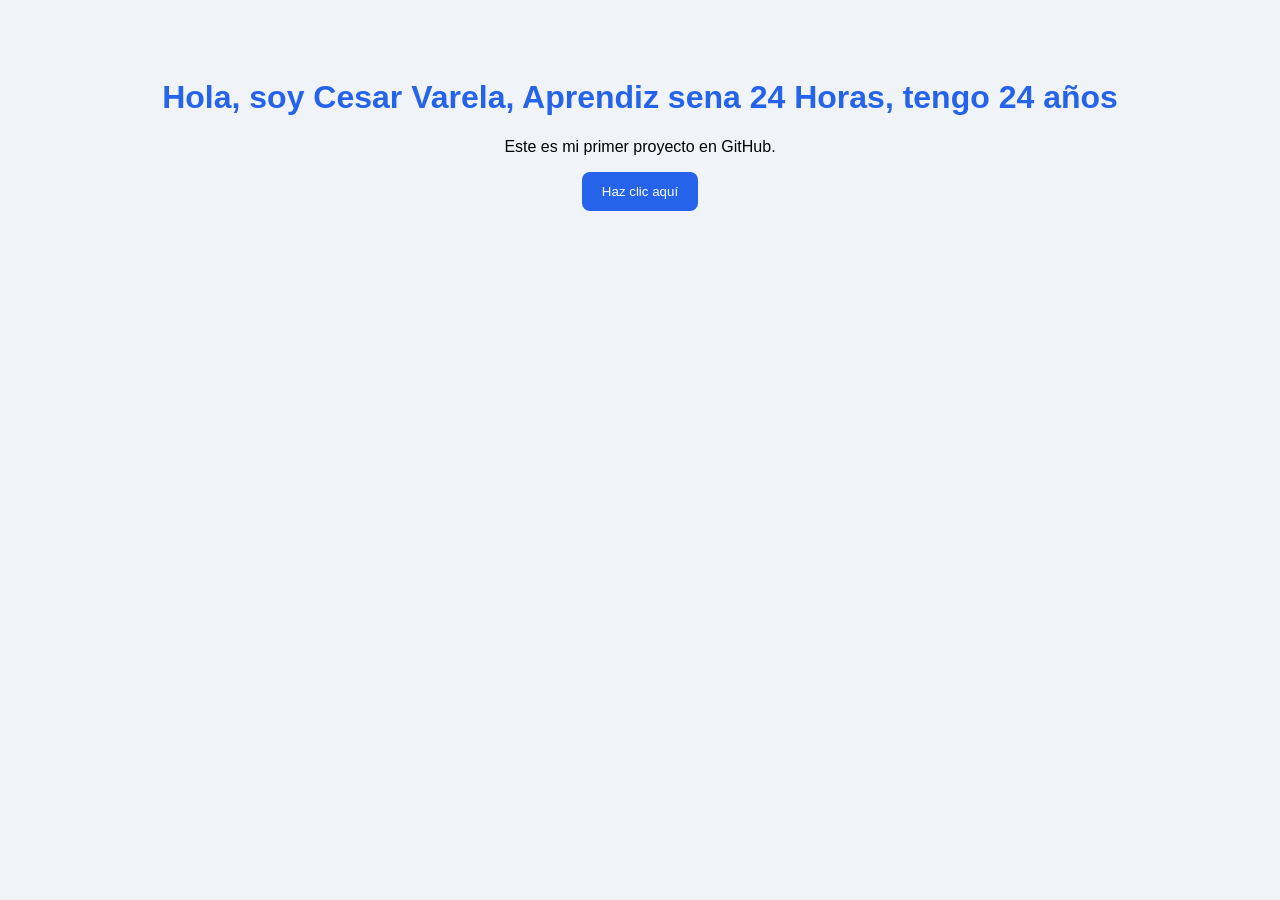
<file: index.html>
<!DOCTYPE html>
<html lang="es">
<head>
    <meta charset="UTF-8">
    <meta name="viewport" content="width=device-width, initial-scale=1.0">
    <title>Mi primera app como desarrollador ADSO</title>
    <link rel="stylesheet" href="styles.css">
</head>
<body>
    <h1>Hola, soy Cesar Varela, Aprendiz sena 24 Horas, tengo 24 años</h1>
    <p>Este es mi primer proyecto en GitHub.</p>
    <button id="boton">Haz clic aquí</button>
    <p id="mensaje"></p>
    <script src="script.js"></script>
</body>
</html>
</file>
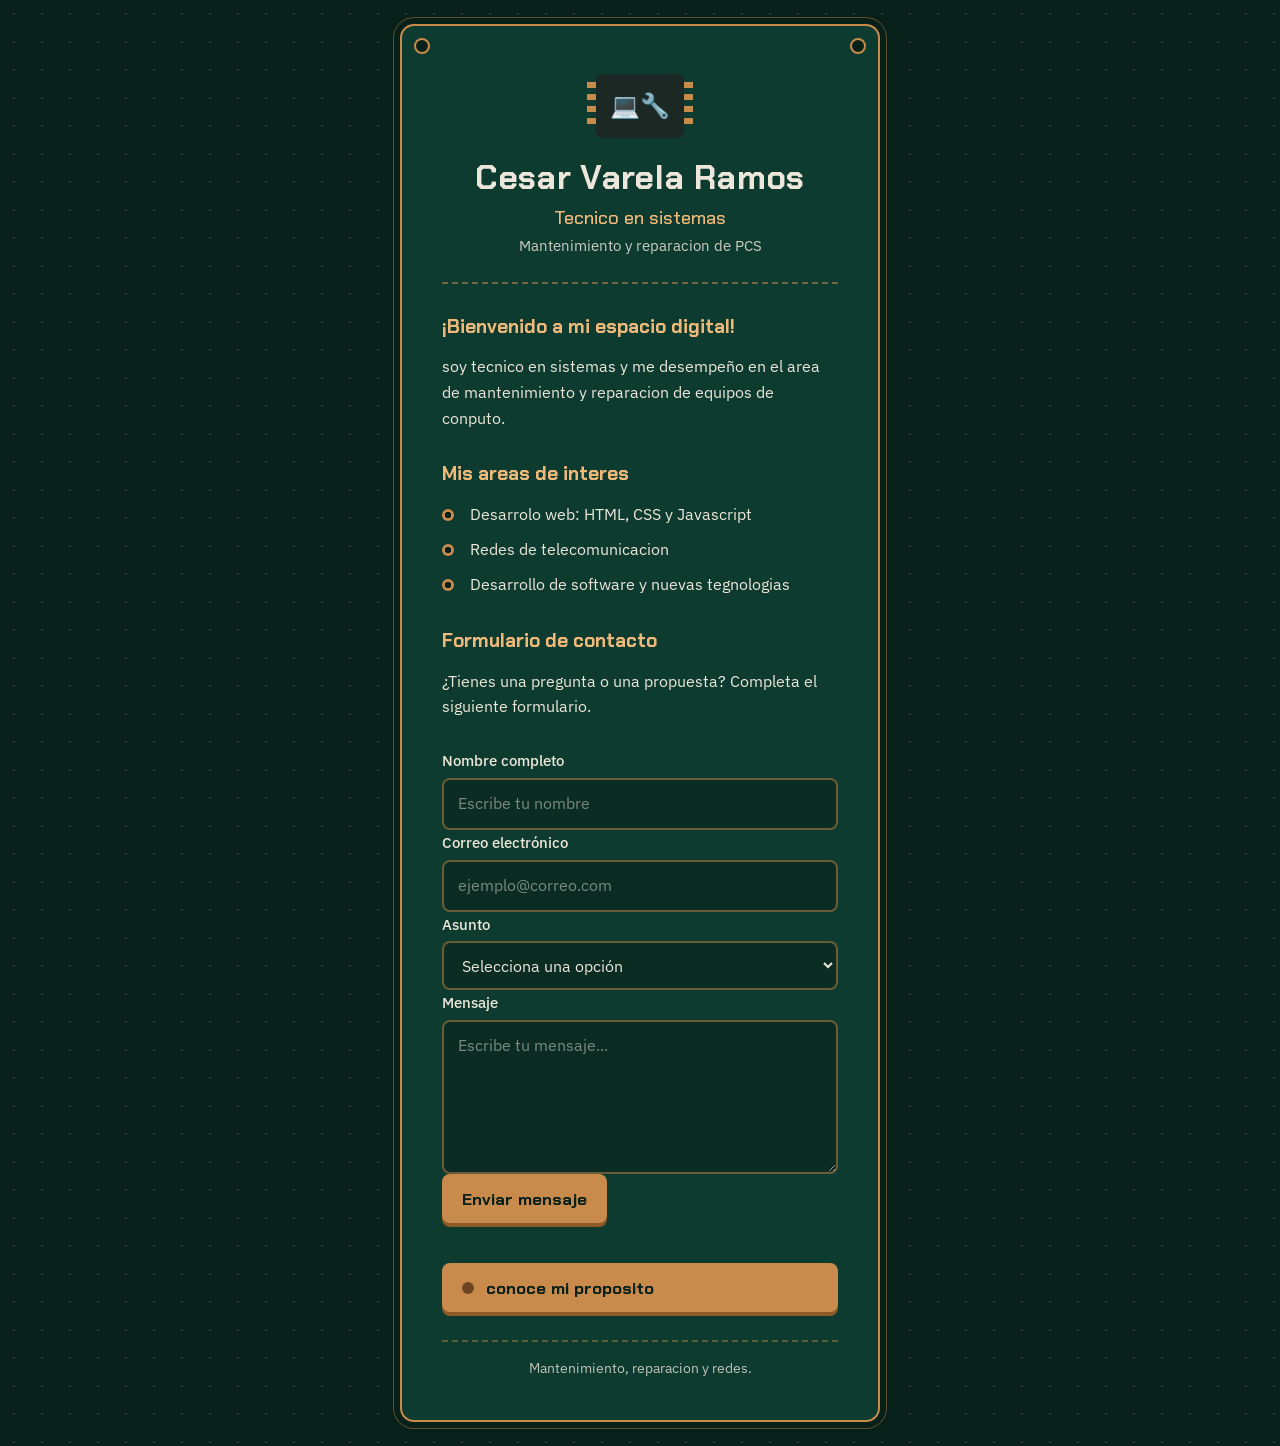
<file: mi-primera-web/index.html>
<!DOCTYPE html>
<html lang="es">
<head>
    <meta charset="UTF-8">
    <meta name="viewport" content="width=device-width, initial-scale=1.0">
    <title>Tarjeta de presentacion | Cesar Varela</title>
    <link rel="stylesheet" href="styles.css">
</head>
<body>
    <main class="tarjeta">
    
        <header class="encabezado">
            <div class="icono" aria-hidden="true">💻🔧</div>
            <h1>Cesar Varela Ramos</h1>
            <p class="profecion">Tecnico en sistemas</p>
            <p class="cargo">Mantenimiento y reparacion de PCS</p>
        </header>

        <section class="presentacion">
            <h2>¡Bienvenido a mi espacio digital!</h2>

            <p>
              soy tecnico en sistemas y me desempeño 
              en el area de mantenimiento y reparacion 
              de equipos de conputo.
            </p>    
        </section>

        <section class="habilidades">
            <h2>Mis areas de interes</h2>

            <ul>
                <li>Desarrolo web: HTML, CSS y Javascript</li>
                <li>Redes de telecomunicacion</li>
                <li>Desarrollo de software y nuevas tegnologias</li>
            </ul>
        </section>

        <section class="contacto">
            <h2>Formulario de contacto</h2>
            <p class="texto-contacto">
             ¿Tienes una pregunta o una propuesta?
             Completa el siguiente formulario.
            </p>
        </section>
        
        <form id="formularioContacto">
            <!-- Aquí van los campos del formulario -->
        </form>

        <div class="campo">
            <label for="nombre">Nombre completo</label>
            <input type="text" id="nombre" name="nombre"
                   placeholder="Escribe tu nombre" required minlength="3">
        </div>

        <div class="campo">
            <label for="correo">Correo electrónico</label>
            <input type="email" id="correo" name="correo"
                   placeholder="ejemplo@correo.com" required>
        </div>

        <div class="campo">
            <label for="asunto">Asunto</label>
            <select id="asunto" name="asunto" required>
                <option value="">Selecciona una opción</option>
                <option value="Consulta">Consulta</option>
                <option value="Proyecto">Propuesta de proyecto</option>
                <option value="Formacion">Formación</option>
                <option value="Otro">Otro</option>
            </select>
        
        </div>

        <div class="campo">
            <label for="mensajeContacto">Mensaje</label>
            <textarea id="mensajeContacto" name="mensaje" rows="5"
                      placeholder="Escribe tu mensaje..." required minlength="10"></textarea>
        </div>

        <button type="submit" class="boton-enviar">
            Enviar mensaje
        </button>

        <p id="respuestaFormulario"
        class="respuesta-formulario"
        role="status"
        aria-live="polite"></p>
    </form>
</section>


        <button id="botonMensaje">
            conoce mi proposito
        </button>
        
        <p id="mensaje" class="mensaje oculto">
            Mi proposito es realizar las actividades en las
            cuales tengo conocimento de forma eficiente y 
            con total compromiso.
        </p>
        
        <footer>
          <p>Mantenimiento, reparacion y redes.</p>
        </footer>    
    </main>

<script src="script.js"></script>

</body>
</html>
</file>
<file: styles.css>
body {
    font-family: Arial, sans-serif;
    background: #f0f4f8;
    text-align: center;
    padding: 50px;
}
h1 { color: #2563eb; }
button {
    padding: 12px 20px;
    background: #2563eb;
    color: white;
    border: none;
    border-radius: 8px;
    cursor: pointer;
}
</file>
<file: mi-primera-web/styles.css>
/* ===== Tarjeta de presentación: tema placa de circuito (PCB) ===== */

@import url("https://fonts.googleapis.com/css2?family=Chakra+Petch:wght@500;700&family=IBM+Plex+Sans:wght@400;500&display=swap");

:root {
    --placa: #0e3b2f;          /* verde de placa */
    --placa-oscura: #072019;   /* fondo de la página */
    --cobre: #c98b4b;          /* pistas de cobre */
    --cobre-claro: #efb97a;    /* LED y detalles activos */
    --serigrafia: #ece7da;     /* texto blanco de serigrafía */
    --chip: #1c2824;           /* encapsulado del circuito integrado */

    --fuente-titulo: "Chakra Petch", "Segoe UI", sans-serif;
    --fuente-texto: "IBM Plex Sans", "Segoe UI", sans-serif;
}

* {
    box-sizing: border-box;
    margin: 0;
    padding: 0;
}

body {
    min-height: 100vh;
    display: grid;
    place-items: center;
    padding: 1.5rem;
    font-family: var(--fuente-texto);
    line-height: 1.6;
    color: var(--serigrafia);
    background-color: var(--placa-oscura);
    /* vías de la placa: puntos de cobre tenues */
    background-image: radial-gradient(circle, rgba(201, 139, 75, 0.22) 1.5px, transparent 1.5px);
    background-size: 28px 28px;
}

/* ----- Tarjeta ----- */
.tarjeta {
    position: relative;
    width: min(100%, 480px);
    padding: clamp(1.5rem, 5vw, 2.5rem);
    background: var(--placa);
    border: 2px solid var(--cobre);
    border-radius: 14px;
    box-shadow: 0 0 0 6px var(--placa-oscura), 0 0 0 7px rgba(201, 139, 75, 0.45);
}

/* orificios de montaje en las esquinas */
.tarjeta::before,
.tarjeta::after {
    content: "";
    position: absolute;
    top: 12px;
    width: 12px;
    height: 12px;
    border-radius: 50%;
    background: var(--placa-oscura);
    border: 2px solid var(--cobre);
}

.tarjeta::before { left: 12px; }
.tarjeta::after  { right: 12px; }

/* ----- Encabezado ----- */
.encabezado {
    text-align: center;
    margin-bottom: 1.75rem;
    padding-bottom: 1.5rem;
    border-bottom: 2px dashed rgba(201, 139, 75, 0.55);
}

/* El ícono se dibuja como un circuito integrado con patas */
.icono {
    position: relative;
    width: 88px;
    height: 64px;
    margin: 0.5rem auto 1.25rem;
    display: grid;
    place-items: center;
    font-family: var(--fuente-titulo);
    font-size: 1.5rem;
    font-weight: 700;
    color: var(--cobre-claro);
    background: var(--chip);
    border-radius: 6px;
}

.icono::before,
.icono::after {
    content: "";
    position: absolute;
    top: 8px;
    bottom: 8px;
    width: 9px;
    background: repeating-linear-gradient(
        to bottom,
        var(--cobre) 0 6px,
        transparent 6px 12px
    );
}

.icono::before { left: -9px; }
.icono::after  { right: -9px; }

h1 {
    font-family: var(--fuente-titulo);
    font-size: clamp(1.6rem, 6vw, 2.1rem);
    font-weight: 700;
    line-height: 1.2;
    letter-spacing: 0.01em;
}

.profecion {
    margin-top: 0.35rem;
    font-family: var(--fuente-titulo);
    font-size: 1.15rem;
    font-weight: 500;
    color: var(--cobre-claro);
}

.cargo {
    font-size: 0.95rem;
    opacity: 0.85;
}

/* ----- Secciones ----- */
section {
    margin-bottom: 1.75rem;
}

h2 {
    margin-bottom: 0.75rem;
    font-family: var(--fuente-titulo);
    font-size: 1.2rem;
    font-weight: 700;
    color: var(--cobre-claro);
}

.presentacion p {
    max-width: 60ch;
}

/* Lista con almohadillas de soldadura como viñetas */
ul {
    list-style: none;
    display: grid;
    gap: 0.6rem;
}

li {
    position: relative;
    padding-left: 1.75rem;
}

li::before {
    content: "";
    position: absolute;
    left: 0;
    top: 0.45em;
    width: 12px;
    height: 12px;
    border-radius: 50%;
    background: radial-gradient(circle, var(--placa-oscura) 3px, var(--cobre) 3.5px);
}

/* ----- Botón y mensaje ----- */
#botonMensaje {
    display: flex;
    align-items: center;
    gap: 0.75rem;
    width: 100%;
    margin-top: 2.5rem;                    /* separación respecto al formulario */
    padding: 0.85rem 1.25rem;
    font-family: var(--fuente-titulo);
    font-size: 1.05rem;
    font-weight: 700;
    color: var(--placa-oscura);
    background: var(--cobre);
    border: none;
    border-radius: 8px;
    box-shadow: 0 4px 0 #8d5b28;          /* efecto de pulsador físico */
    cursor: pointer;
    transition: transform 0.1s ease, box-shadow 0.1s ease, background 0.2s ease;
}

#botonMensaje:hover {
    background: var(--cobre-claro);
}

#botonMensaje:active {
    transform: translateY(3px);
    box-shadow: 0 1px 0 #8d5b28;
}

#botonMensaje:focus-visible {
    outline: 3px solid var(--serigrafia);
    outline-offset: 3px;
}

/* LED del botón: se enciende cuando el mensaje está visible */
#botonMensaje::before {
    content: "";
    flex: none;
    width: 12px;
    height: 12px;
    border-radius: 50%;
    background: #6b4520;
    transition: background 0.2s ease, box-shadow 0.2s ease;
}

#botonMensaje[aria-expanded="true"]::before {
    background: #fff3d6;
    box-shadow: 0 0 8px 3px rgba(255, 243, 214, 0.8);
}

.mensaje {
    margin-top: 1.25rem;
    padding: 1rem 1.1rem;
    background: rgba(0, 0, 0, 0.25);
    border-left: 4px solid var(--cobre-claro);
    border-radius: 0 8px 8px 0;
}

.oculto {
    display: none;
}

/* cursor parpadeante mientras se "escribe" el mensaje */
.mensaje.escribiendo::after {
    content: "▌";
    margin-left: 2px;
    color: var(--cobre-claro);
    animation: parpadeo 0.8s steps(1) infinite;
}

@keyframes parpadeo {
    50% { opacity: 0; }
}

/* ----- Pie ----- */
footer {
    margin-top: 1.75rem;
    padding-top: 1rem;
    text-align: center;
    font-size: 0.85rem;
    opacity: 0.8;
    border-top: 2px dashed rgba(201, 139, 75, 0.55);
}

/* ----- Accesibilidad ----- */
@media (prefers-reduced-motion: reduce) {
    * {
        transition: none !important;
        animation: none !important;
    }
}

/* ===== Formulario de contacto ===== */
.texto-contacto {
    max-width: 60ch;
    margin-bottom: 1.1rem;
}

#formularioContacto {
    display: grid;
    gap: 1.1rem;
}

.campo {
    display: grid;
    gap: 0.35rem;
}

.campo label {
    font-size: 0.95rem;
    font-weight: 500;
}

.campo input,
.campo select,
.campo textarea {
    width: 100%;
    padding: 0.7rem 0.85rem;
    font: inherit;
    color: var(--serigrafia);
    color-scheme: dark;                      /* desplegable del select en oscuro */
    background: rgba(0, 0, 0, 0.25);
    border: 2px solid rgba(201, 139, 75, 0.5);
    border-radius: 8px;
    transition: border-color 0.2s ease, box-shadow 0.2s ease;
}

.campo textarea {
    min-height: 120px;
    resize: vertical;
}

.campo ::placeholder {
    color: rgba(236, 231, 218, 0.5);
}

.campo input:focus,
.campo select:focus,
.campo textarea:focus {
    outline: none;
    border-color: var(--cobre-claro);
    box-shadow: 0 0 0 3px rgba(239, 185, 122, 0.3);
}

/* Estado de error por campo */
.campo.con-error input,
.campo.con-error select,
.campo.con-error textarea {
    border-color: #f0907c;
}

.error-campo {
    font-size: 0.85rem;
    color: #f5a999;
}

.error-campo:empty {
    display: none;
}

/* Botón de enviar (mismo pulsador de cobre) */
.boton-enviar {
    padding: 0.85rem 1.25rem;
    font-family: var(--fuente-titulo);
    font-size: 1.05rem;
    font-weight: 700;
    color: var(--placa-oscura);
    background: var(--cobre);
    border: none;
    border-radius: 8px;
    box-shadow: 0 4px 0 #8d5b28;
    cursor: pointer;
    transition: transform 0.1s ease, box-shadow 0.1s ease, background 0.2s ease;
}

.boton-enviar:hover {
    background: var(--cobre-claro);
}

.boton-enviar:active {
    transform: translateY(3px);
    box-shadow: 0 1px 0 #8d5b28;
}

.boton-enviar:focus-visible {
    outline: 3px solid var(--serigrafia);
    outline-offset: 3px;
}

.boton-enviar:disabled {
    opacity: 0.7;
    cursor: wait;
    transform: translateY(3px);
    box-shadow: 0 1px 0 #8d5b28;
}

/* Mensaje de resultado */
.respuesta-formulario {
    padding: 0.8rem 1rem;
    border-left: 4px solid;
    border-radius: 0 8px 8px 0;
}

.respuesta-formulario:empty {
    display: none;
}

.respuesta-formulario.exito {
    border-color: #a5e6b8;
    background: rgba(165, 230, 184, 0.12);
}

.respuesta-formulario.error {
    border-color: #f0907c;
    background: rgba(240, 144, 124, 0.12);
}
</file>
